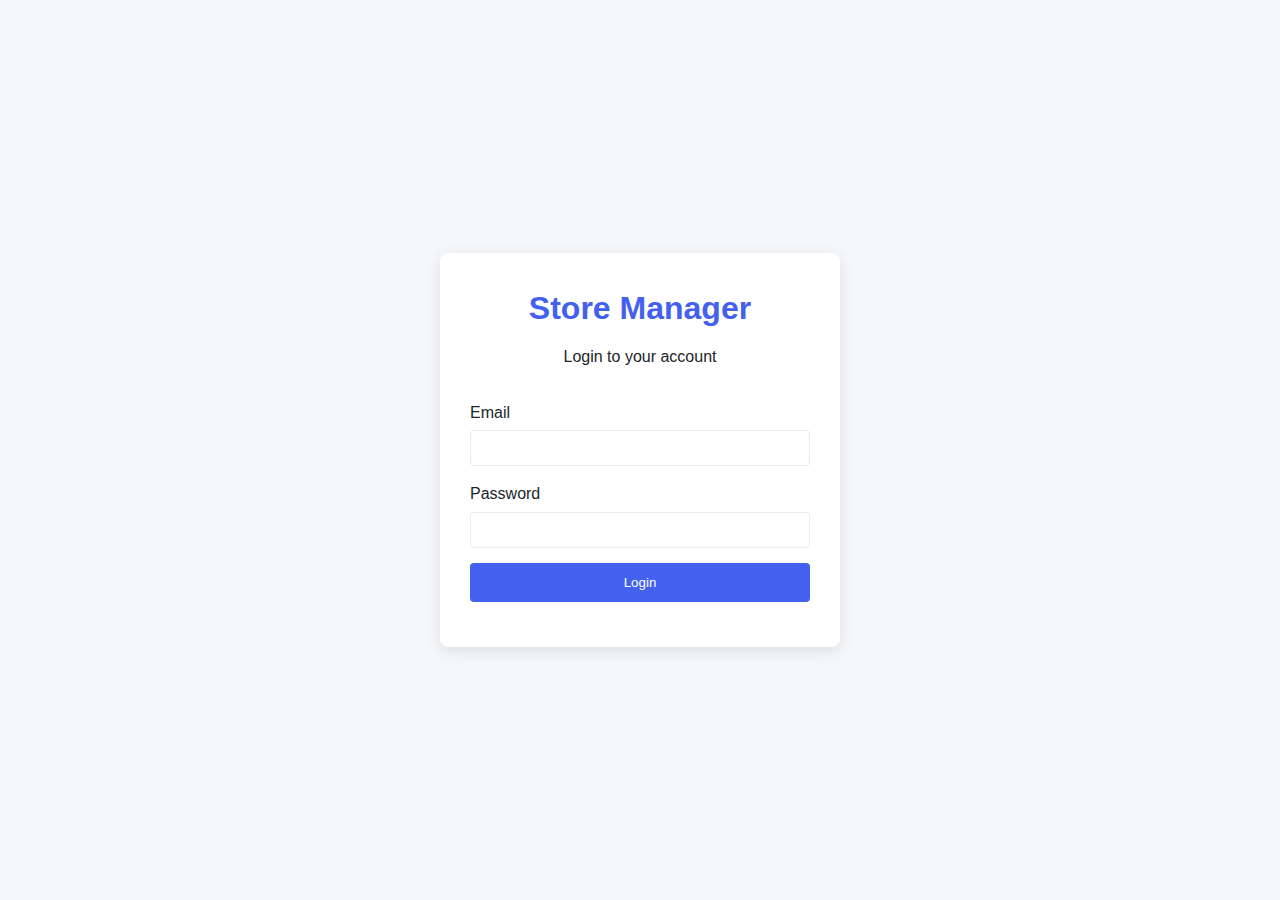
<file: login.html>
<!DOCTYPE html>
<html lang="en">
<head>
  <meta charset="UTF-8">
  <meta name="viewport" content="width=device-width, initial-scale=1.0">
  <title>Login | Store Manager</title>
  <link rel="stylesheet" href="css/style.css">
</head>
<body class="login-page">
  <div class="login-container">
    <div class="login-header">
      <h1>Store Manager</h1>
      <p>Login to your account</p>
    </div>
    
    <form id="loginForm" class="login-form">
      <div class="form-group">
        <label for="email">Email</label>
        <input type="email" id="email" name="email" required>
      </div>
      
      <div class="form-group">
        <label for="password">Password</label>
        <input type="password" id="password" name="password" required>
      </div>
      
      <div class="form-group">
        <button type="submit" class="btn-primary">Login</button>
      </div>
      
      <div id="loginError" class="error-message"></div>
    </form>
  </div>
  
  <script src="js/main.js"></script>
  <script src="js/login.js"></script>
</body>
</html>
</file>
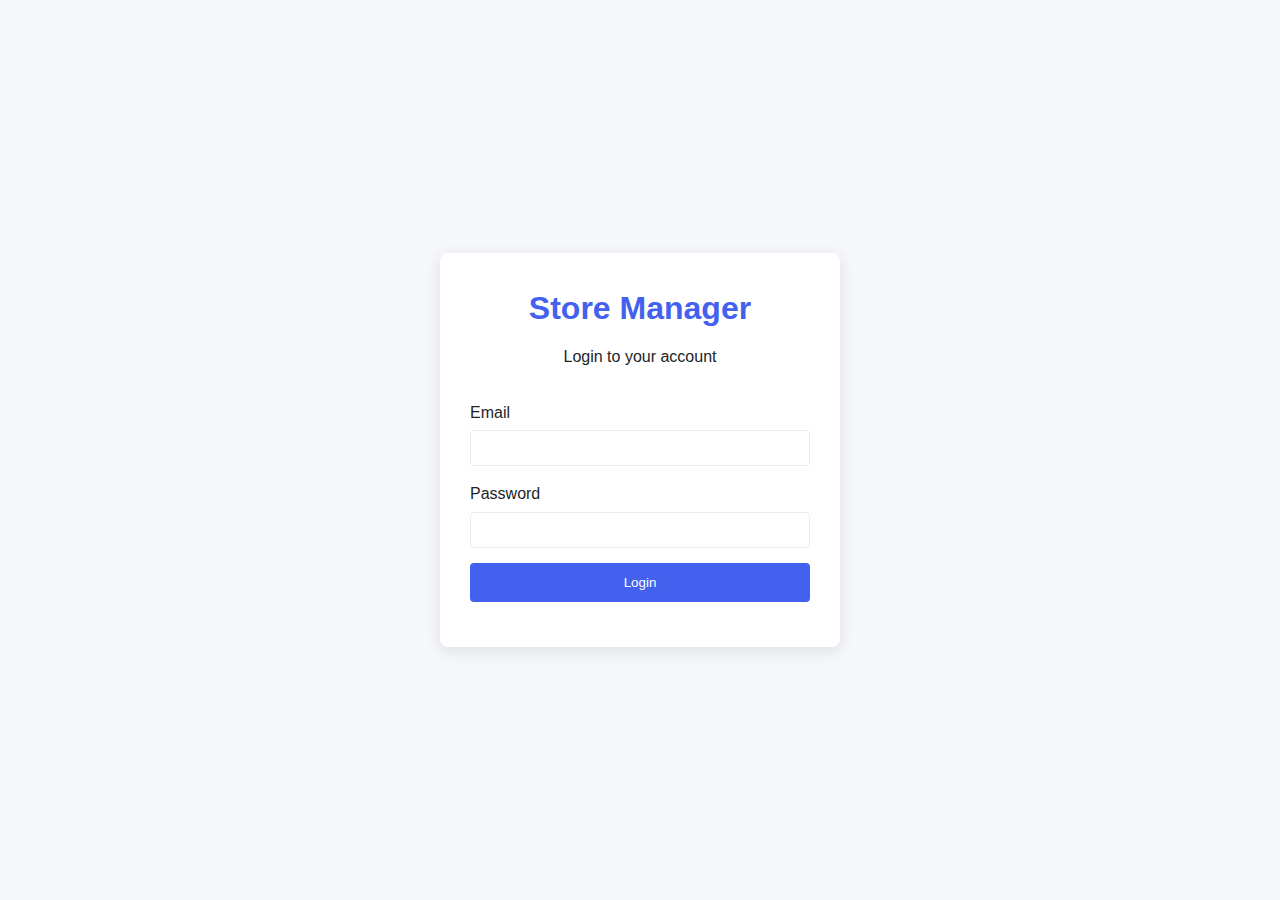
<file: products.html>
<!DOCTYPE html>
<html lang="en">
<head>
  <meta charset="UTF-8">
  <meta name="viewport" content="width=device-width, initial-scale=1.0">
  <title>Products | Store Manager</title>
  <link rel="stylesheet" href="css/style.css">
</head>
<body>
  <div class="app-container">
    <aside class="sidebar">
      <div class="sidebar-header">
        <h1>Store Manager</h1>
      </div>
      <nav class="sidebar-nav">
        <ul>
          <li><a href="index.html"><span class="icon">📊</span> Dashboard</a></li>
          <li class="active"><a href="products.html"><span class="icon">📦</span> Products</a></li>
          <li><a href="sales.html"><span class="icon">💰</span> Sales</a></li>
          <li><a href="purchases.html"><span class="icon">🛒</span> Purchases</a></li>
        </ul>
      </nav>
      <div class="sidebar-footer">
        <button id="logoutBtn" class="btn-logout">Logout</button>
      </div>
    </aside>
    
    <main class="main-content">
      <header class="content-header">
        <h2>Products Management</h2>
        <div class="user-info">
          <span id="userName">User</span>
        </div>
      </header>
      
      <div class="content-actions">
        <button id="addProductBtn" class="btn-primary">Add New Product</button>
      </div>
      
      <div class="products-container">
        <table class="data-table" id="productsTable">
          <thead>
            <tr>
              <th>ID</th>
              <th>Name</th>
              <th>Selling Price</th>
              <th>Purchase Price</th>
              <th>Stock</th>
              <th>Actions</th>
            </tr>
          </thead>
          <tbody id="productsTableBody">
            <!-- Products will be added here dynamically -->
          </tbody>
        </table>
      </div>
      
      <!-- Add Product Modal -->
      <div id="productModal" class="modal">
        <div class="modal-content">
          <span class="close-modal">&times;</span>
          <h3 id="modalTitle">Add New Product</h3>
          
          <form id="productForm">
            <input type="hidden" id="productId">
            
            <div class="form-group">
              <label for="productName">Product Name</label>
              <input type="text" id="productName" required>
            </div>
            
            <div class="form-group">
              <label for="sellingPrice">Selling Price (DH)</label>
              <input type="number" id="sellingPrice" min="0" step="0.01" required>
            </div>
            
            <div class="form-group">
              <label for="purchasePrice">Purchase Price (DH)</label>
              <input type="number" id="purchasePrice" min="0" step="0.01" required>
            </div>
            
            <div class="form-group">
              <label for="stockQuantity">Stock Quantity</label>
              <input type="number" id="stockQuantity" min="0" required>
            </div>
            
            <div class="form-actions">
              <button type="submit" class="btn-primary">Save Product</button>
              <button type="button" class="btn-secondary" id="cancelProductBtn">Cancel</button>
            </div>
          </form>
        </div>
      </div>
      
      <!-- Delete Confirmation Modal -->
      <div id="deleteConfirmModal" class="modal">
        <div class="modal-content">
          <h3>Confirm Deletion</h3>
          <p>Are you sure you want to delete this product?</p>
          
          <div class="form-actions">
            <button id="confirmDeleteBtn" class="btn-danger">Delete</button>
            <button id="cancelDeleteBtn" class="btn-secondary">Cancel</button>
          </div>
        </div>
      </div>
    </main>
  </div>
  
  <script src="js/main.js"></script>
  <script src="js/products.js"></script>
</body>
</html>
</file>
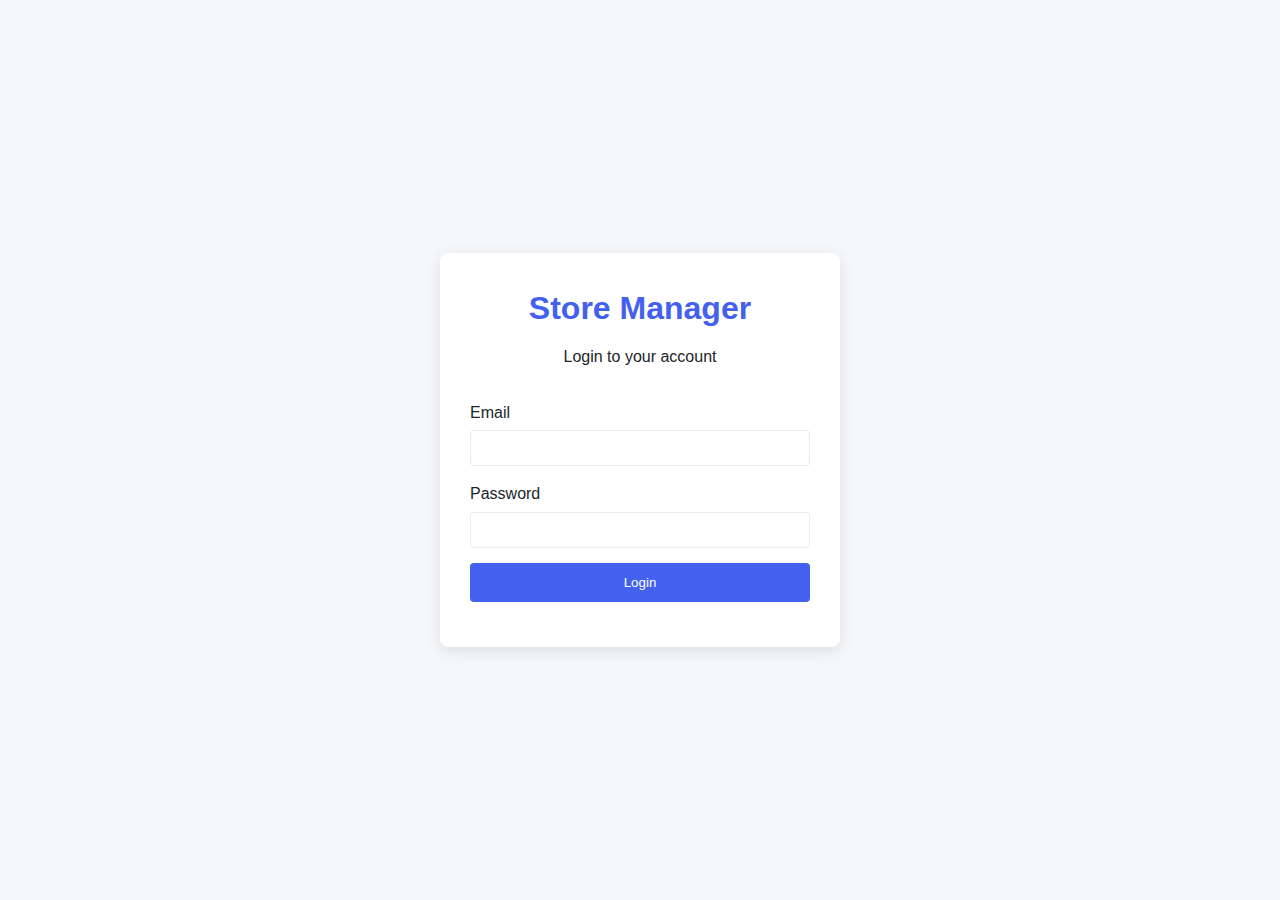
<file: purchases.html>
<!DOCTYPE html>
<html lang="en">
<head>
  <meta charset="UTF-8">
  <meta name="viewport" content="width=device-width, initial-scale=1.0">
  <title>Purchases | Store Manager</title>
  <link rel="stylesheet" href="css/style.css">
</head>
<body>
  <div class="app-container">
    <aside class="sidebar">
      <div class="sidebar-header">
        <h1>Store Manager</h1>
      </div>
      <nav class="sidebar-nav">
        <ul>
          <li><a href="index.html"><span class="icon">📊</span> Dashboard</a></li>
          <li><a href="products.html"><span class="icon">📦</span> Products</a></li>
          <li><a href="sales.html"><span class="icon">💰</span> Sales</a></li>
          <li class="active"><a href="purchases.html"><span class="icon">🛒</span> Purchases</a></li>
        </ul>
      </nav>
      <div class="sidebar-footer">
        <button id="logoutBtn" class="btn-logout">Logout</button>
      </div>
    </aside>
    
    <main class="main-content">
      <header class="content-header">
        <h2>Purchases Management</h2>
        <div class="user-info">
          <span id="userName">User</span>
        </div>
      </header>
      
      <div class="content-actions">
        <button id="addPurchaseBtn" class="btn-primary">Record New Purchase</button>
      </div>
      
      <div class="purchases-container">
        <table class="data-table" id="purchasesTable">
          <thead>
            <tr>
              <th>ID</th>
              <th>Date</th>
              <th>Product</th>
              <th>Quantity</th>
              <th>Unit Price</th>
              <th>Total</th>
            </tr>
          </thead>
          <tbody id="purchasesTableBody">
            <!-- Purchases will be added here dynamically -->
          </tbody>
        </table>
      </div>
      
      <!-- Add Purchase Modal -->
      <div id="purchaseModal" class="modal">
        <div class="modal-content">
          <span class="close-modal">&times;</span>
          <h3>Record New Purchase</h3>
          
          <form id="purchaseForm">
            <div class="form-group">
              <label for="purchaseProduct">Product</label>
              <select id="purchaseProduct" required>
                <option value="">Select a product</option>
                <!-- Products will be added here dynamically -->
              </select>
            </div>
            
            <div class="form-group">
              <label for="purchaseQuantity">Quantity</label>
              <input type="number" id="purchaseQuantity" min="1" required>
            </div>
            
            <div class="form-group">
              <label for="purchaseUnitPrice">Unit Price (DH)</label>
              <input type="number" id="purchaseUnitPrice" min="0" step="0.01" readonly>
            </div>
            
            <div class="form-group">
              <label for="purchaseTotal">Total (DH)</label>
              <input type="number" id="purchaseTotal" min="0" step="0.01" readonly>
            </div>
            
            <div class="form-actions">
              <button type="submit" class="btn-primary">Record Purchase</button>
              <button type="button" class="btn-secondary" id="cancelPurchaseBtn">Cancel</button>
            </div>
          </form>
        </div>
      </div>
    </main>
  </div>
  
  <script src="js/main.js"></script>
  <script src="js/purchases.js"></script>
</body>
</html>
</file>
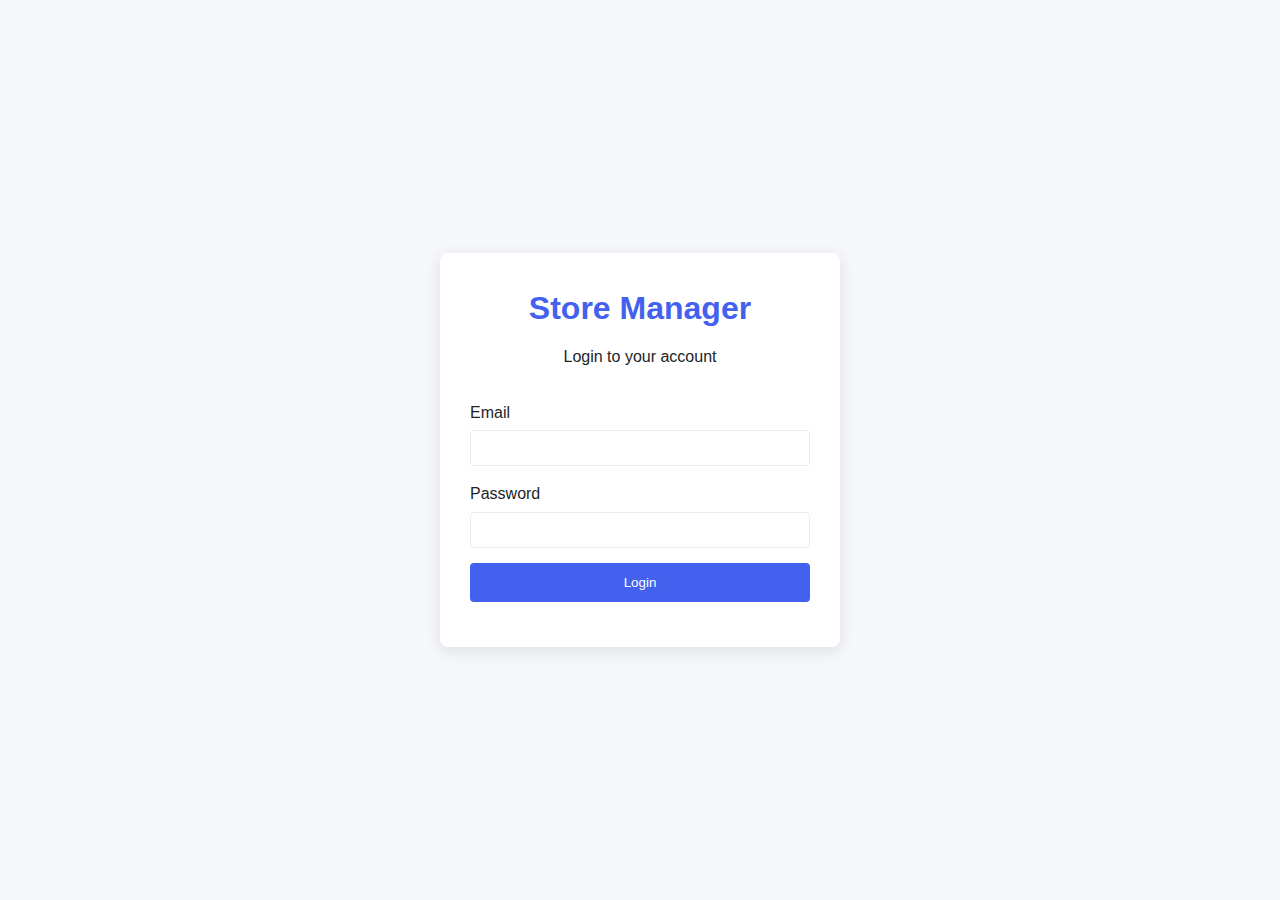
<file: sales.html>
<!DOCTYPE html>
<html lang="en">
<head>
  <meta charset="UTF-8">
  <meta name="viewport" content="width=device-width, initial-scale=1.0">
  <title>Sales | Store Manager</title>
  <link rel="stylesheet" href="css/style.css">
</head>
<body>
  <div class="app-container">
    <aside class="sidebar">
      <div class="sidebar-header">
        <h1>Store Manager</h1>
      </div>
      <nav class="sidebar-nav">
        <ul>
          <li><a href="index.html"><span class="icon">📊</span> Dashboard</a></li>
          <li><a href="products.html"><span class="icon">📦</span> Products</a></li>
          <li class="active"><a href="sales.html"><span class="icon">💰</span> Sales</a></li>
          <li><a href="purchases.html"><span class="icon">🛒</span> Purchases</a></li>
        </ul>
      </nav>
      <div class="sidebar-footer">
        <button id="logoutBtn" class="btn-logout">Logout</button>
      </div>
    </aside>
    
    <main class="main-content">
      <header class="content-header">
        <h2>Sales Management</h2>
        <div class="user-info">
          <span id="userName">User</span>
        </div>
      </header>
      
      <div class="content-actions">
        <button id="addSaleBtn" class="btn-primary">Record New Sale</button>
      </div>
      
      <div class="sales-container">
        <table class="data-table" id="salesTable">
          <thead>
            <tr>
              <th>ID</th>
              <th>Date</th>
              <th>Product</th>
              <th>Quantity</th>
              <th>Unit Price</th>
              <th>Total</th>
            </tr>
          </thead>
          <tbody id="salesTableBody">
            <!-- Sales will be added here dynamically -->
          </tbody>
        </table>
      </div>
      
      <!-- Add Sale Modal -->
      <div id="saleModal" class="modal">
        <div class="modal-content">
          <span class="close-modal">&times;</span>
          <h3>Record New Sale</h3>
          
          <form id="saleForm">
            <div class="form-group">
              <label for="saleProduct">Product</label>
              <select id="saleProduct" required>
                <option value="">Select a product</option>
                <!-- Products will be added here dynamically -->
              </select>
            </div>
            
            <div class="form-group">
              <label for="saleQuantity">Quantity</label>
              <input type="number" id="saleQuantity" min="1" required>
            </div>
            
            <div class="form-group">
              <label for="saleUnitPrice">Unit Price (DH)</label>
              <input type="number" id="saleUnitPrice" min="0" step="0.01" readonly>
            </div>
            
            <div class="form-group">
              <label for="saleTotal">Total (DH)</label>
              <input type="number" id="saleTotal" min="0" step="0.01" readonly>
            </div>
            
            <div class="form-actions">
              <button type="submit" class="btn-primary">Record Sale</button>
              <button type="button" class="btn-secondary" id="cancelSaleBtn">Cancel</button>
            </div>
          </form>
        </div>
      </div>
    </main>
  </div>
  
  <script src="js/main.js"></script>
  <script src="js/sales.js"></script>
</body>
</html>
</file>
<file: css/style.css>
/* Global Styles */
:root {
  --primary-color: #4361ee;
  --secondary-color: #3f37c9;
  --accent-color: #4895ef;
  --success-color: #4cc9f0;
  --danger-color: #f72585;
  --warning-color: #f8961e;
  --light-color: #f8f9fa;
  --dark-color: #212529;
  --gray-color: #6c757d;
  --light-gray: #e9ecef;
  --sidebar-width: 250px;
}

* {
  margin: 0;
  padding: 0;
  box-sizing: border-box;
}

body {
  font-family: 'Segoe UI', Tahoma, Geneva, Verdana, sans-serif;
  line-height: 1.6;
  color: var(--dark-color);
  background-color: #f5f7fb;
}

/* Layout */
.app-container {
  display: flex;
  min-height: 100vh;
}

/* Sidebar */
.sidebar {
  width: var(--sidebar-width);
  background-color: var(--dark-color);
  color: white;
  display: flex;
  flex-direction: column;
  position: fixed;
  height: 100vh;
}

.sidebar-header {
  padding: 20px;
  border-bottom: 1px solid rgba(255, 255, 255, 0.1);
}

.sidebar-header h1 {
  font-size: 1.5rem;
  font-weight: 600;
}

.sidebar-nav {
  flex: 1;
  padding: 20px 0;
}

.sidebar-nav ul {
  list-style: none;
}

.sidebar-nav li {
  margin-bottom: 5px;
}

.sidebar-nav a {
  display: flex;
  align-items: center;
  padding: 12px 20px;
  color: rgba(255, 255, 255, 0.7);
  text-decoration: none;
  transition: all 0.3s ease;
}

.sidebar-nav a:hover,
.sidebar-nav li.active a {
  color: white;
  background-color: rgba(255, 255, 255, 0.1);
}

.sidebar-nav .icon {
  margin-right: 10px;
  font-size: 1.2rem;
}

.sidebar-footer {
  padding: 20px;
  border-top: 1px solid rgba(255, 255, 255, 0.1);
}

/* Main Content */
.main-content {
  flex: 1;
  margin-left: var(--sidebar-width);
  padding: 20px;
}

.content-header {
  display: flex;
  justify-content: space-between;
  align-items: center;
  margin-bottom: 20px;
  padding-bottom: 10px;
  border-bottom: 1px solid var(--light-gray);
}

.content-header h2 {
  font-size: 1.8rem;
  font-weight: 600;
}

.user-info {
  display: flex;
  align-items: center;
}

.content-actions {
  margin-bottom: 20px;
}

/* Dashboard */
.dashboard-stats {
  display: grid;
  grid-template-columns: repeat(auto-fit, minmax(240px, 1fr));
  gap: 20px;
  margin-bottom: 30px;
}

.stat-card {
  background-color: white;
  border-radius: 8px;
  padding: 20px;
  box-shadow: 0 2px 10px rgba(0, 0, 0, 0.05);
  display: flex;
  align-items: center;
}

.stat-icon {
  font-size: 2rem;
  margin-right: 15px;
  padding: 15px;
  border-radius: 50%;
  display: flex;
  align-items: center;
  justify-content: center;
}

.sales-icon {
  background-color: rgba(67, 97, 238, 0.1);
  color: var(--primary-color);
}

.purchases-icon {
  background-color: rgba(76, 201, 240, 0.1);
  color: var(--success-color);
}

.profit-icon {
  background-color: rgba(72, 149, 239, 0.1);
  color: var(--accent-color);
}

.products-icon {
  background-color: rgba(63, 55, 201, 0.1);
  color: var(--secondary-color);
}

.stat-info h3 {
  font-size: 0.9rem;
  color: var(--gray-color);
  margin-bottom: 5px;
}

.stat-info p {
  font-size: 1.5rem;
  font-weight: 600;
}

.dashboard-charts {
  display: grid;
  grid-template-columns: repeat(auto-fit, minmax(400px, 1fr));
  gap: 20px;
  margin-bottom: 30px;
}

.chart-container {
  background-color: white;
  border-radius: 8px;
  padding: 20px;
  box-shadow: 0 2px 10px rgba(0, 0, 0, 0.05);
}

.chart-container h3 {
  margin-bottom: 15px;
  font-size: 1.1rem;
  color: var(--dark-color);
}

.low-stock-alert {
  background-color: white;
  border-radius: 8px;
  padding: 20px;
  box-shadow: 0 2px 10px rgba(0, 0, 0, 0.05);
}

.low-stock-alert h3 {
  margin-bottom: 15px;
  font-size: 1.1rem;
  color: var(--dark-color);
}

.low-stock-item {
  display: flex;
  justify-content: space-between;
  align-items: center;
  padding: 10px 15px;
  background-color: rgba(247, 37, 133, 0.1);
  border-left: 4px solid var(--danger-color);
  border-radius: 4px;
  margin-bottom: 10px;
}

.low-stock-item:last-child {
  margin-bottom: 0;
}

.low-stock-name {
  font-weight: 500;
}

.low-stock-quantity {
  color: var(--danger-color);
  font-weight: 600;
}

/* Tables */
.data-table {
  width: 100%;
  border-collapse: collapse;
  background-color: white;
  border-radius: 8px;
  overflow: hidden;
  box-shadow: 0 2px 10px rgba(0, 0, 0, 0.05);
}

.data-table th,
.data-table td {
  padding: 12px 15px;
  text-align: left;
}

.data-table th {
  background-color: var(--light-gray);
  font-weight: 600;
}

.data-table tbody tr {
  border-bottom: 1px solid var(--light-gray);
}

.data-table tbody tr:last-child {
  border-bottom: none;
}

.data-table tbody tr:hover {
  background-color: rgba(0, 0, 0, 0.02);
}

/* Buttons */
.btn-primary,
.btn-secondary,
.btn-danger,
.btn-success,
.btn-logout {
  padding: 8px 16px;
  border: none;
  border-radius: 4px;
  cursor: pointer;
  font-weight: 500;
  transition: all 0.3s ease;
}

.btn-primary {
  background-color: var(--primary-color);
  color: white;
}

.btn-primary:hover {
  background-color: var(--secondary-color);
}

.btn-secondary {
  background-color: var(--light-gray);
  color: var(--dark-color);
}

.btn-secondary:hover {
  background-color: #dde2e6;
}

.btn-danger {
  background-color: var(--danger-color);
  color: white;
}

.btn-danger:hover {
  background-color: #d61a6f;
}

.btn-success {
  background-color: var(--success-color);
  color: white;
}

.btn-success:hover {
  background-color: #3ab4db;
}

.btn-logout {
  background-color: transparent;
  color: rgba(255, 255, 255, 0.7);
  border: 1px solid rgba(255, 255, 255, 0.2);
  width: 100%;
}

.btn-logout:hover {
  background-color: rgba(255, 255, 255, 0.1);
  color: white;
}

.action-buttons {
  display: flex;
  gap: 5px;
}

/* Forms */
.form-group {
  margin-bottom: 15px;
}

.form-group label {
  display: block;
  margin-bottom: 5px;
  font-weight: 500;
}

.form-group input,
.form-group select {
  width: 100%;
  padding: 8px 12px;
  border: 1px solid var(--light-gray);
  border-radius: 4px;
  font-size: 1rem;
}

.form-group input:focus,
.form-group select:focus {
  outline: none;
  border-color: var(--primary-color);
}

.form-actions {
  display: flex;
  justify-content: flex-end;
  gap: 10px;
  margin-top: 20px;
}

/* Modals */
.modal {
  display: none;
  position: fixed;
  z-index: 1000;
  left: 0;
  top: 0;
  width: 100%;
  height: 100%;
  background-color: rgba(0, 0, 0, 0.5);
  align-items: center;
  justify-content: center;
}

.modal-content {
  background-color: white;
  border-radius: 8px;
  padding: 25px;
  width: 100%;
  max-width: 500px;
  position: relative;
}

.close-modal {
  position: absolute;
  top: 15px;
  right: 20px;
  font-size: 1.5rem;
  cursor: pointer;
}

.modal h3 {
  margin-bottom: 20px;
  font-size: 1.3rem;
}

/* Login Page */
.login-page {
  display: flex;
  align-items: center;
  justify-content: center;
  min-height: 100vh;
  background-color: #f5f7fb;
}

.login-container {
  background-color: white;
  border-radius: 8px;
  padding: 30px;
  width: 100%;
  max-width: 400px;
  box-shadow: 0 4px 15px rgba(0, 0, 0, 0.1);
}

.login-header {
  text-align: center;
  margin-bottom: 30px;
}

.login-header h1 {
  font-size: 2rem;
  margin-bottom: 10px;
  color: var(--primary-color);
}

.login-form .btn-primary {
  width: 100%;
  padding: 12px;
}

.error-message {
  color: var(--danger-color);
  margin-top: 15px;
  text-align: center;
}

/* Responsive */
@media (max-width: 768px) {
  .sidebar {
    width: 70px;
    overflow: hidden;
  }
  
  .sidebar-header h1 {
    display: none;
  }
  
  .sidebar-nav a {
    justify-content: center;
    padding: 15px;
  }
  
  .sidebar-nav .icon {
    margin-right: 0;
    font-size: 1.5rem;
  }
  
  .sidebar-nav a span:not(.icon) {
    display: none;
  }
  
  .main-content {
    margin-left: 70px;
  }
  
  .dashboard-stats {
    grid-template-columns: repeat(auto-fit, minmax(200px, 1fr));
  }
  
  .dashboard-charts {
    grid-template-columns: 1fr;
  }
}
/* Bouton de base */
.btn {
  padding: 10px 20px;
  margin: 10px 5px;
  border: none;
  border-radius: 12px;
  font-size: 16px;
  font-weight: bold;
  cursor: pointer;
  transition: all 0.3s ease;
  display: inline-flex;
  align-items: center;
  gap: 8px;
  box-shadow: 0 4px 8px rgba(0,0,0,0.1);
}

/* Bouton danger (supprimer) */
.btn-danger {
  background-color: var(--danger-color);
  color: var(--light-color);
}
.btn-danger:hover {
  background-color: #d4166f; /* Slightly darker shade manually for hover */
  transform: scale(1.05);
}

/* Bouton warning (réinitialiser) */
.btn-warning {
  background-color: var(--warning-color);
  color: var(--light-color);
}
.btn-warning:hover {
  background-color: #d67d0c; /* Slightly darker hover */
  transform: scale(1.05);
}

/* Icônes dans le bouton */
.btn i {
  font-size: 18px;
}
</file>
